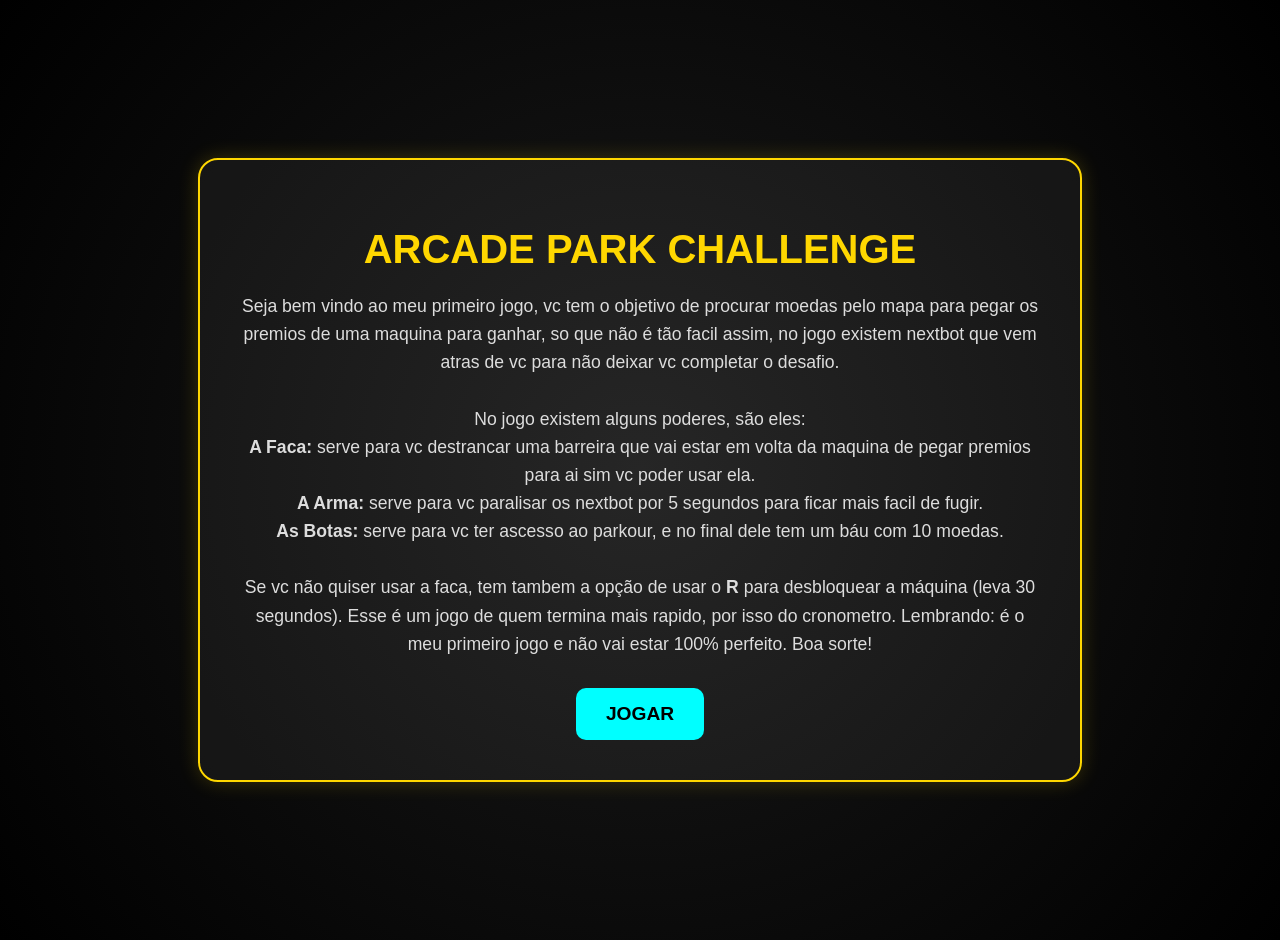
<file: index.html>
<!DOCTYPE html>
<html lang="pt-br">
<head>
    <meta charset="UTF-8">
    <meta name="viewport" content="width=device-width, initial-scale=1.0">
    <title>Arcade Park - Seleção</title>
    <style>
        body {
            margin: 0;
            background: radial-gradient(circle, #1a1a1a, #000);
            color: #fff;
            font-family: 'Segoe UI', Tahoma, Geneva, Verdana, sans-serif;
            display: flex;
            flex-direction: column;
            align-items: center;
            justify-content: center;
            min-height: 100vh;
            padding: 20px;
            text-align: center;
        }
        .container {
            max-width: 800px;
            background: rgba(255, 255, 255, 0.05);
            padding: 40px;
            border-radius: 20px;
            border: 2px solid #ffd700;
            box-shadow: 0 0 20px rgba(255, 215, 0, 0.2);
        }
        h1 { color: #ffd700; font-size: 2.5em; margin-bottom: 20px; }
        p { line-height: 1.6; font-size: 1.1em; color: #ddd; margin-bottom: 30px; }
        .buttons { display: flex; gap: 20px; justify-content: center; flex-wrap: wrap; }
        .btn {
            padding: 15px 30px;
            font-size: 1.2em;
            font-weight: bold;
            text-decoration: none;
            color: #000;
            background: #ffd700;
            border-radius: 10px;
            transition: transform 0.2s, background 0.2s;
            cursor: pointer;
        }
        .btn:hover { transform: scale(1.05); background: #fff; }
        .pc { background: #00ffff; }
        .mobile { background: #00ff88; }
    </style>
</head>
<body>

    <div class="container">
        <h1>ARCADE PARK CHALLENGE</h1>
        <p>
            Seja bem vindo ao meu primeiro jogo, vc tem o objetivo de procurar moedas pelo mapa para pegar os premios de uma maquina para ganhar, so que não é tão facil assim, no jogo existem nextbot que vem atras de vc para não deixar vc completar o desafio. 
            <br><br>
            No jogo existem alguns poderes, são eles:<br>
            <b>A Faca:</b> serve para vc destrancar uma barreira que vai estar em volta da maquina de pegar premios para ai sim vc poder usar ela.<br>
            <b>A Arma:</b> serve para vc paralisar os nextbot por 5 segundos para ficar mais facil de fugir.<br>
            <b>As Botas:</b> serve para vc ter ascesso ao parkour, e no final dele tem um báu com 10 moedas.<br>
            <br>
            Se vc não quiser usar a faca, tem tambem a opção de usar o <b>R</b> para desbloquear a máquina (leva 30 segundos). Esse é um jogo de quem termina mais rapido, por isso do cronometro. Lembrando: é o meu primeiro jogo e não vai estar 100% perfeito. Boa sorte!
        </p>

        <div class="buttons">
            <a href="index.Computador.html" class="btn pc">JOGAR</a>
        </div>
    </div>

</body>
</html>
</file>
